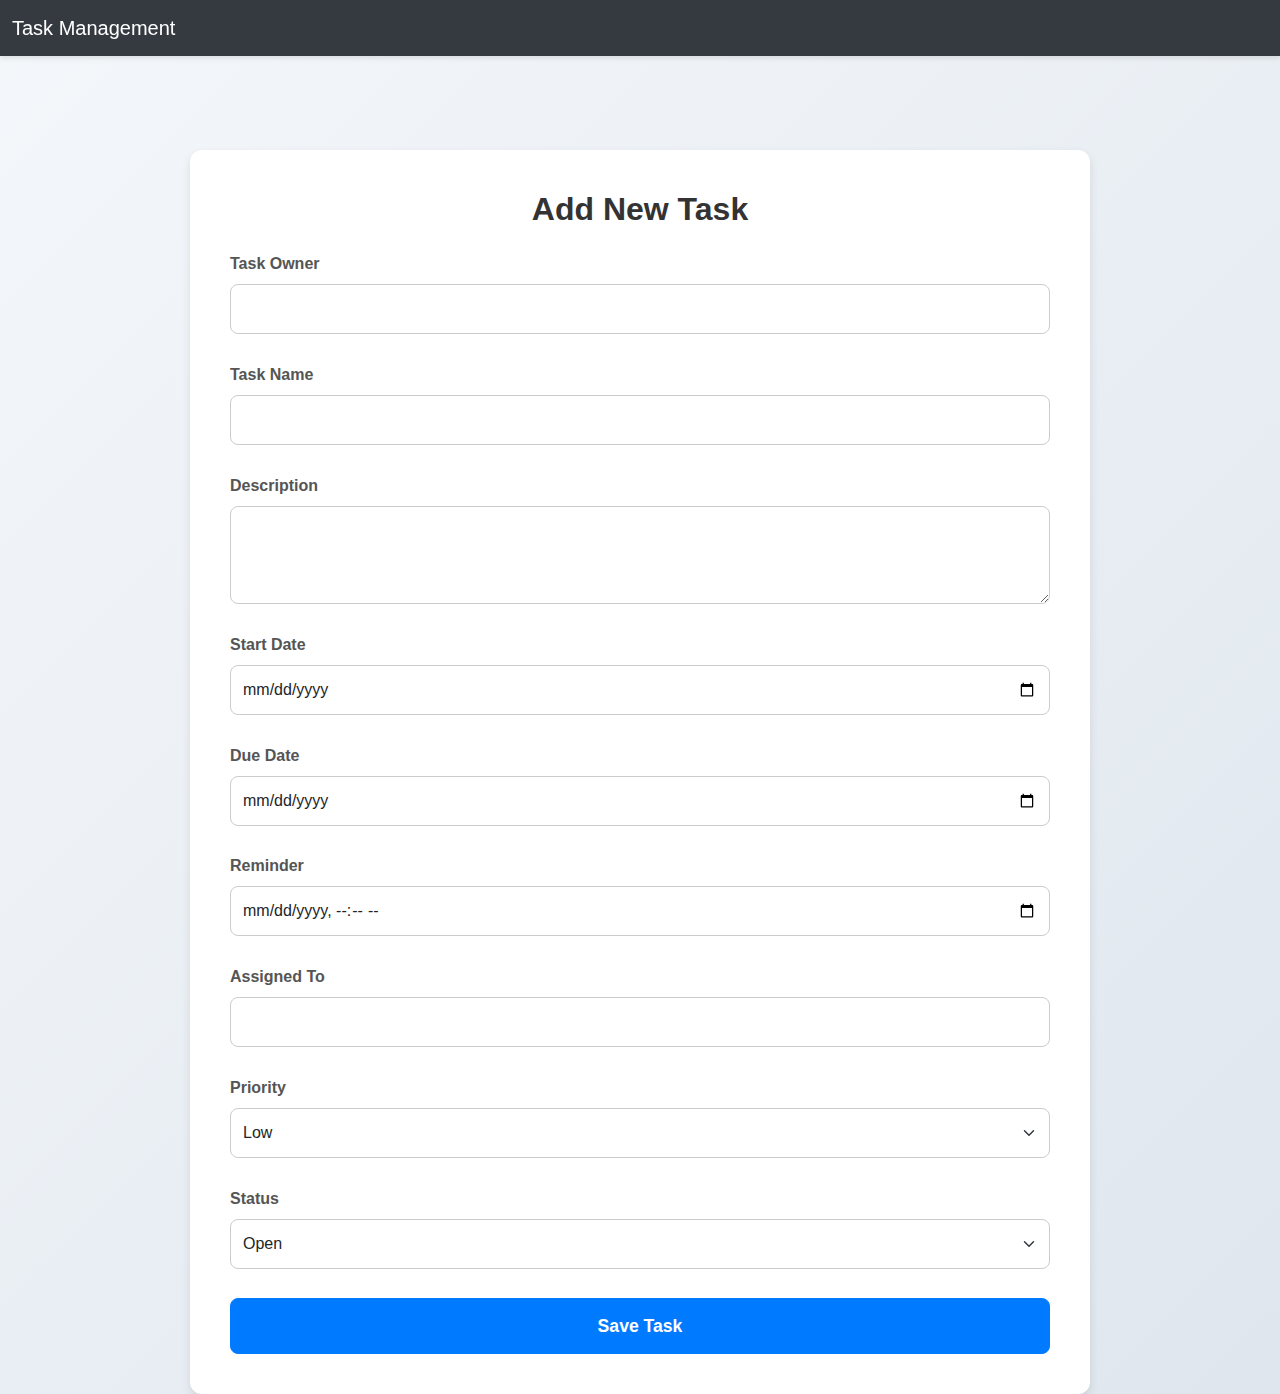
<file: demoadd.html>
<!DOCTYPE html>
<html lang="en">
<head>
  <meta charset="UTF-8">
  <meta name="viewport" content="width=device-width, initial-scale=1.0">
  <title>Add Task</title>
  <link href="https://cdn.jsdelivr.net/npm/bootstrap@5.3.0-alpha1/dist/css/bootstrap.min.css" rel="stylesheet">
  <link rel="stylesheet" href="../CSS/add-task.css"> <!-- External CSS -->
  <style>

#successAlert {
  position: fixed;
  top: 50px;
  left: 50%;
  transform: translateX(-50%); /* Centers the element horizontally */
  z-index: 1050; /* Ensure it stays on top */
  transition: opacity 0.5s ease-out;
}


  </style>
</head>
<body>

  <!-- Fixed Navbar -->
  <nav class="navbar navbar-expand-lg navbar-dark bg-dark fixed-top">
    <div class="container-fluid">
      <a class="navbar-brand" href="index.html">Task Management</a>
    </div>
  </nav>


  <!-- Form Container -->
  <div class="container form-container" style="margin-top: 80px;"> <!-- Added margin-top for space -->
    <h2 class="mb-4 text-center">Add New Task</h2>
    <!-- Stylish success alert -->
<!-- Stylish success alert -->
    <div id="successAlert" class="alert alert-success alert-dismissible fade show" role="alert" style="display: none;">
      <strong>Success!</strong> Task has been added successfully.
      <button type="button" class="btn-close" data-bs-dismiss="alert" aria-label="Close"></button>
    </div>


    
    <form id="taskForm">
      <div class="form-section">
        <label for="taskOwner" class="form-label">Task Owner</label>
        <input type="text" class="form-control" id="taskOwner" required>
      </div>
      
      <div class="form-section">
        <label for="taskName" class="form-label">Task Name</label>
        <input type="text" class="form-control" id="taskName" required>
      </div>
      
      <div class="form-section">
        <label for="taskDescription" class="form-label">Description</label>
        <textarea class="form-control" id="taskDescription" rows="3" required></textarea>
      </div>
      
      <div class="form-section">
        <label for="taskStartDate" class="form-label">Start Date</label>
        <input type="date" class="form-control" id="taskStartDate" required>
      </div>
      
      <div class="form-section">
        <label for="taskDueDate" class="form-label">Due Date</label>
        <input type="date" class="form-control" id="taskDueDate" required>
      </div>
      
      <div class="form-section">
        <label for="taskReminder" class="form-label">Reminder</label>
        <input type="datetime-local" id="taskReminder" class="form-control" required>
      </div>
  
      <div class="form-section">
        <label for="taskAssignedTo" class="form-label">Assigned To</label>
        <input type="text" class="form-control" id="taskAssignedTo" required>
      </div>
      
      <div class="form-section">
        <label for="taskPriority" class="form-label">Priority</label>
        <select class="form-select" id="taskPriority" required>
          <option value="Low">Low</option>
          <option value="Medium">Medium</option>
          <option value="High">High</option>
        </select>
      </div>
      
      <div class="form-section">
        <label for="taskStatus" class="form-label">Status</label>
        <select class="form-select" id="taskStatus" required>
          <option value="Open">Open</option>
          <option value="In Progress">In Progress</option>
          <option value="Completed">Completed</option>
        </select>
      </div>
      <!-- <div id="successMessage" class="alert alert-success" style="display:none;">
        Task successfully saved!
      </div> -->
      
      <div class="text-center mt-4">
        <button type="submit" class="btn btn-primary">Save Task</button>
      </div>
    </form>
  </div>

  <script src="https://cdn.jsdelivr.net/npm/bootstrap@5.3.0-alpha1/dist/js/bootstrap.bundle.min.js"></script>
  <script src="../SCRIPTS/new.js"></script> <!-- Your script handling tasks -->
  <!-- Your script handling tasks -->
</body>
</html>
</file>
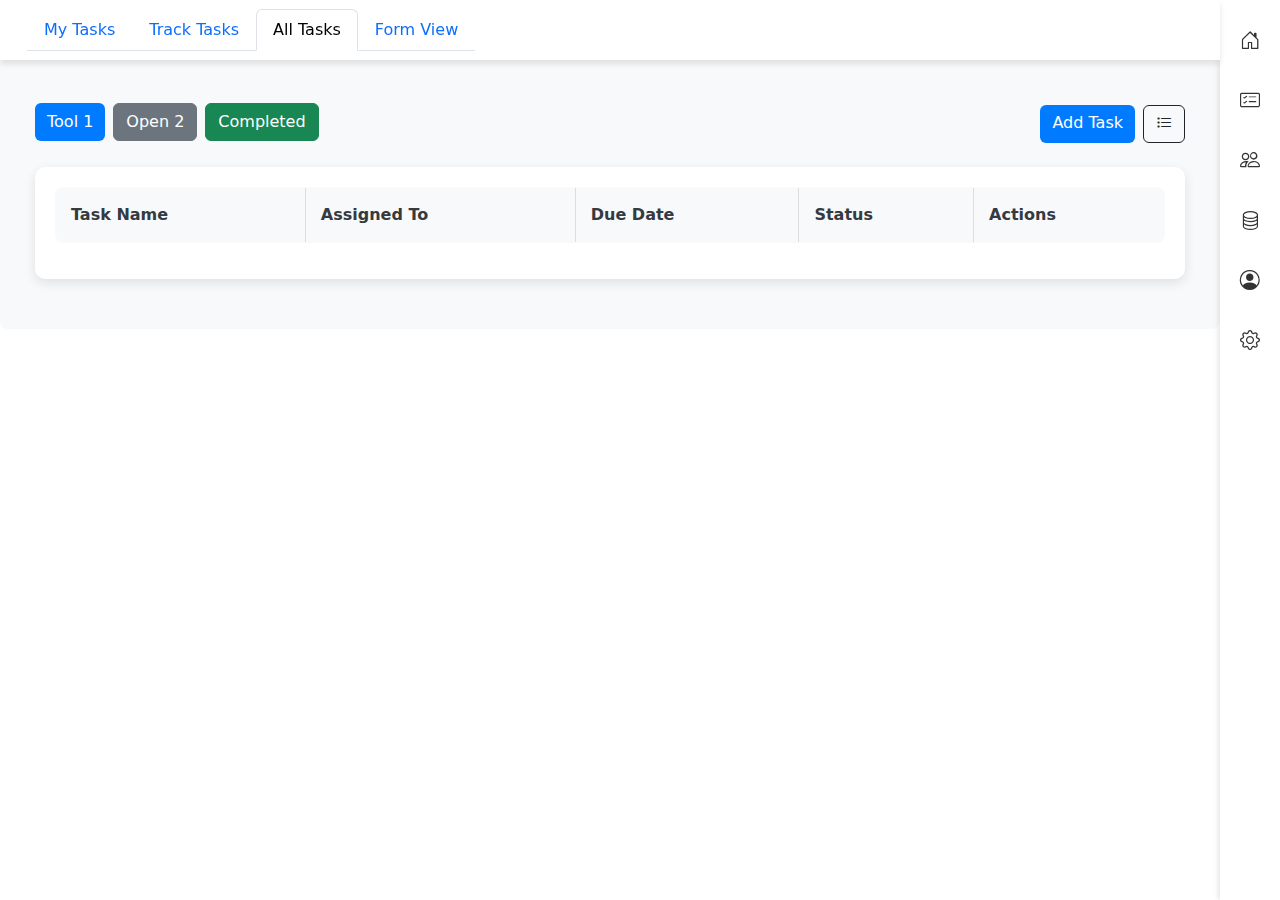
<file: PAGES/dashboard.html>
<!DOCTYPE html>
<html lang="en">

<head>
    <meta charset="UTF-8">
    <meta name="viewport" content="width=device-width, initial-scale=1.0">
    <title>Task Management System</title>
    <!-- Bootstrap CSS -->
    <link href="https://cdn.jsdelivr.net/npm/bootstrap@5.3.0-alpha1/dist/css/bootstrap.min.css" rel="stylesheet">
    <!-- FontAwesome for icons -->
    <link href="https://cdnjs.cloudflare.com/ajax/libs/font-awesome/4.7.0/css/font-awesome.min.css" rel="stylesheet">
    <!-- External CSS -->
    <!-- <link href="../CSS/style.css" rel="stylesheet"> -->
    <link href="../CSS/style.css" rel="stylesheet">
    <link rel="stylesheet" href="https://cdn.jsdelivr.net/npm/bootstrap-icons/font/bootstrap-icons.css">


    
</head>

<body>

    <!-- Navbar -->
    <nav class="navbar navbar-expand-lg navbar-light">
        <div class="container-fluid">
            <ul class="nav nav-tabs">
                <li class="nav-item"><a class="nav-link" href="#">My Tasks</a></li>
                <li class="nav-item"><a class="nav-link" href="#">Track Tasks</a></li>
                <li class="nav-item"><a class="nav-link active" href="#">All Tasks</a></li>
                <li class="nav-item"><a class="nav-link" href="#">Form View</a></li>
            </ul>
        </div>
    </nav>

   
    <div class="sidebar">
        <a href="../index.html"><i class="bi bi-house-door"></i></a>
        <a href="#"><i class="bi bi-card-checklist"></i></a>
        <a href="#"><i class="bi bi-people"></i></a>
        <a href="#"><i class="bi bi-database"></i></a>
        <a href="#"><i class="bi bi-person-circle"></i></a>
        <a href="#"><i class="bi bi-gear"></i></a>
    </div>


    <!-- Main Content -->
    <div class="container-fluid main-content">
        <!-- Content Section -->
        <div class="content">
            <!-- Flex container for Left Side and Right Side (Buttons) -->
            <div class="d-flex justify-content-between align-items-center">

                <div class="d-flex gap-2">
                    <button class="btn btn-primary">Tool 1</button>
                    <button class="btn btn-secondary">Open 2</button>
                    <button class="btn btn-success">Completed</button>
                </div>


                <div class="d-flex gap-2">
                    <!-- Add Task Button -->
                    <a href="demo-add-task.html" class="btn btn-primary mt-1">Add Task</a>

                    <!-- Task List Button with Icon -->
                    <button class="btn btn-icon btn-outline-dark mt-1">
                        <i class="bi bi-list-task"></i> <!-- Improved icon for Task List -->
                    </button>
                </div>

            </div>




            <!-- Task Management Table -->
        

            <!-- <div class="task-box mt-4">
                <div class="table-responsive">
                    <table class="table table-bordered">
                        <thead class="thead-dark">
                            <tr>
                                <th>Task Details</th>
                                <th>Assigned To</th>
                                <th>Actions</th> 
                            </tr>
                        </thead>
                        <tbody id="taskTableBody">
                           
                            <tr>
                               
                                <td>
                                  <div class="task-details">
                                    <input type="checkbox" class="task-checkbox me-3">
                                    <img src="../ASSESTS/profile.png" alt="Profile" class="task-profile-img">
                                    <div>
                                      <h6 class="task-name mb-0">Sample Default Task</h6>
                                      <span class="task-assignee">Unassigned</span>
                                    </div>
                                    <div class="task-time">
                                      <span>Today</span>
                                    </div>
                                  </div>
                                </td>
                                
                               
                                <td class="text-center">
                                  <img src="../ASSESTS/profile.png" alt="Assigned to Default" class="rounded-circle task-profile-img">
                                </td>
                                
                               
                                <td class="text-center">
                                  <div class="task-actions">
                                    <button class="btn btn-warning btn-sm edit-btn">Edit</button>
                                    <button class="btn btn-info btn-sm view-btn">View</button>
                                    <button class="btn btn-danger btn-sm delete-btn">Delete</button>
                                  </div>
                                </td>
                              </tr>
                              
                              
                        </tbody>
                    </table>    
                </div>
            </div> -->

            <div class="task-box mt-4">
                <div class="table-responsive">
                    <table class="table table-bordered">
                        <!-- <thead class="thead-dark">
                            <tr>
                                <th>Task Details</th>
                                <th>Status</th>
                                <th>Due Date</th>
                                <th>Assigned To</th>
                                <th>Actions</th> 
                            </tr>
                        </thead>
                        <tbody id="taskTableBody"></tbody> -->
                        <thead>
                            <tr>
                              <th>Task Name</th>
                              <th>Assigned To</th>
                              <th>Due Date</th>
                              <th>Status</th>
                              <th>Actions</th>
                            </tr>
                          </thead>
                          <tbody id="taskTableBody">
                            <!-- Tasks will be dynamically added here -->
                          </tbody>

                    </table>    
                </div>
            </div>
            
            
            
            

                <!--  -->
            

                <!-- Edit Task Modal -->



                <!-- Edit Task Modal -->
                <!-- Edit Task Modal -->
<div class="modal fade" id="editTaskModal" tabindex="-1" aria-labelledby="editTaskModalLabel" aria-hidden="true">
    <div class="modal-dialog">
      <div class="modal-content">
        <div class="modal-header">
          <h5 class="modal-title" id="editTaskModalLabel">Edit Task</h5>
          <button type="button" class="btn-close" data-bs-dismiss="modal" aria-label="Close"></button>
        </div>
        <div class="modal-body">
          <form id="editTaskForm">
            <div class="mb-3">
              <label for="editTaskOwner" class="form-label">Owner</label>
              <input type="text" class="form-control" id="editTaskOwner">
            </div>
            <div class="mb-3">
              <label for="editTaskName" class="form-label">Task Name</label>
              <input type="text" class="form-control" id="editTaskName">
            </div>
            <div class="mb-3">
              <label for="editTaskDescription" class="form-label">Description</label>
              <input type="text" class="form-control" id="editTaskDescription">
            </div>
            <div class="mb-3">
              <label for="editTaskStartDate" class="form-label">Start Date</label>
              <input type="date" class="form-control" id="editTaskStartDate">
            </div>
            <div class="mb-3">
              <label for="editTaskDueDate" class="form-label">Due Date</label>
              <input type="date" class="form-control" id="editTaskDueDate">
            </div>
            <div class="mb-3">
              <label for="editTaskReminder" class="form-label">Reminder</label>
              <input type="datetime-local" class="form-control" id="editTaskReminder">
            </div>
            <div class="mb-3">
              <label for="editTaskAssignedTo" class="form-label">Assigned To</label>
              <input type="text" class="form-control" id="editTaskAssignedTo">
            </div>
            <div class="mb-3">
              <label for="editTaskPriority" class="form-label">Priority</label>
              <select class="form-control" id="editTaskPriority">
                <option value="low">Low</option>
                <option value="medium">Medium</option>
                <option value="high">High</option>
              </select>
            </div>
            <div class="mb-3">
              <label for="editTaskStatus" class="form-label">Status</label>
              <select class="form-control" id="editTaskStatus">
                <option value="Open">Open</option>
                <option value="In Progress">In Progress</option>
                <option value="Completed">Completed</option>
              </select>
            </div>
          </form>
        </div>
        <div class="modal-footer">
          <button type="button" class="btn btn-secondary" data-bs-dismiss="modal">Close</button>
          <button type="button" class="btn btn-primary" id="saveEditTaskBtn">Save Changes</button>
        </div>
      </div>
    </div>
  </div>
  
                
                
<!-- <div class="modal fade" id="editTaskModal" tabindex="-1" aria-labelledby="editTaskModalLabel" aria-hidden="true">
    <div class="modal-dialog">
        <div class="modal-content">
            <div class="modal-header">
                <h5 class="modal-title" id="editTaskModalLabel">Edit Task</h5>
                <button type="button" class="btn-close" data-bs-dismiss="modal" aria-label="Close"></button>
            </div>
            <div class="modal-body">
                <form id="editTaskForm">
                    <div class="mb-3">
                        <label for="editTaskOwner" class="form-label">Task Owner</label>
                        <input type="text" class="form-control" id="editTaskOwner" required>
                    </div>
                    <div class="mb-3">
                        <label for="editTaskName" class="form-label">Task Name</label>
                        <input type="text" class="form-control" id="editTaskName" required>
                    </div>
                    <div class="mb-3">
                        <label for="editTaskDescription" class="form-label">Description</label>
                        <textarea class="form-control" id="editTaskDescription" rows="3" required></textarea>
                    </div>
                    <div class="mb-3">
                        <label for="editTaskStartDate" class="form-label">Start Date</label>
                        <input type="date" class="form-control" id="editTaskStartDate" required>
                    </div>
                    <div class="mb-3">
                        <label for="editTaskDueDate" class="form-label">Due Date</label>
                        <input type="date" class="form-control" id="editTaskDueDate" required>
                    </div>
                    <div class="mb-3">
                        <label for="editTaskReminder" class="form-label">Reminder</label>
                        <input type="datetime-local" class="form-control" id="editTaskReminder">
                    </div>
                    <div class="mb-3">
                        <label for="editTaskAssignedTo" class="form-label">Assigned To</label>
                        <input type="text" class="form-control" id="editTaskAssignedTo" required>
                    </div>
                    <div class="mb-3">
                        <label for="editTaskPriority" class="form-label">Priority</label>
                        <select class="form-select" id="editTaskPriority" required>
                            <option value="Low">Low</option>
                            <option value="Medium">Medium</option>
                            <option value="High">High</option>
                        </select>
                    </div>
                    <div class="mb-3">
                        <label for="editTaskStatus" class="form-label">Status</label>
                        <select class="form-select" id="editTaskStatus" required>
                            <option value="Open">Open</option>
                            <option value="In Progress">In Progress</option>
                            <option value="Completed">Completed</option>
                        </select>
                    </div>
                </form>
            </div>
            <div class="modal-footer">
                <button type="button" class="btn btn-secondary" data-bs-dismiss="modal">Close</button>
                <button type="button" id="saveEditTaskBtn" class="btn btn-primary">Save Changes</button>
            </div>
        </div>
    </div>
</div> -->

  <!-- model for  view  -->

  <!-- Modal for Viewing Task Details -->
<div class="modal fade" id="viewTaskModal" tabindex="-1" aria-labelledby="viewTaskModalLabel" aria-hidden="true">
  <div class="modal-dialog modal-lg">
    <div class="modal-content">
      <div class="modal-header">
        <h5 class="modal-title" id="viewTaskModalLabel">Task Details</h5>
        <button type="button" class="btn-close" data-bs-dismiss="modal" aria-label="Close"></button>
      </div>
      <div class="modal-body">
        <div class="task-details">
          <p><strong>Task Name:</strong> <span id="viewTaskName"></span></p>
          <p><strong>Description:</strong> <span id="viewTaskDescription"></span></p>
          <p><strong>Start Date:</strong> <span id="viewTaskStartDate"></span></p>
          <p><strong>Due Date:</strong> <span id="viewTaskDueDate"></span></p>
          <p><strong>Reminder:</strong> <span id="viewTaskReminder"></span></p>
          <p><strong>Assigned To:</strong> <span id="viewTaskAssignedTo"></span></p>
          <p><strong>Priority:</strong> <span id="viewTaskPriority"></span></p>
          <p><strong>Status:</strong> <span id="viewTaskStatus"></span></p>
        </div>
      </div>
      <div class="modal-footer">
        <button type="button" class="btn btn-secondary" data-bs-dismiss="modal">Close</button>
      </div>
    </div>
  </div>
</div>

                
                
                
                
            
            
            


        </div>
    </div>

    <!-- Bootstrap JS and dependencies -->
    <script src="https://cdn.jsdelivr.net/npm/bootstrap@5.3.0-alpha1/dist/js/bootstrap.bundle.min.js"></script>
 
   <!-- <script src="../SCRIPTS/demo.js"></script> -->

   <script src="../SCRIPTS/new.js"></script>


    
</body>

</html>
</file>
<file: CSS/add-task.css>
/* Global Styling */
body {
  font-family: 'Arial', sans-serif;
  background: linear-gradient(135deg, #f4f7fa, #dfe6ee);
  min-height: 100vh;
  display: flex;
  flex-direction: column;
  align-items: center;
  padding-top: 70px; /* Adjust for fixed navbar */
}

/* Fixed Navbar */
.navbar {
  background-color: #343a40 !important;
  width: 100%;
  box-shadow: 0px 2px 5px rgba(0, 0, 0, 0.1);
}

/* Form Container */
.form-container {
  background: #ffffff;
  border-radius: 12px;
  padding: 40px; /* More padding for better spacing */
  max-width: 900px; /* Increased width */
  width: 100%;
  box-shadow: 0px 4px 10px rgba(0, 0, 0, 0.1);
  transition: all 0.3s ease-in-out;
  margin-top: 20px;
}

.form-container:hover {
  box-shadow: 0px 6px 15px rgba(0, 0, 0, 0.15);
}

/* Form Elements */
h2 {
  text-align: center;
  font-weight: bold;
  color: #333;
  margin-bottom: 25px;
}

.form-section {
  margin-bottom: 1.8rem; /* Slightly increased spacing */
}

label {
  font-weight: 600;
  color: #555;
}

.form-control, .form-select {
  border-radius: 8px;
  border: 1px solid #ccc;
  transition: all 0.3s ease-in-out;
  padding: 12px; /* Increased padding for better usability */
}

.form-control:focus, .form-select:focus {
  border-color: #007bff;
  box-shadow: 0 0 6px rgba(0, 123, 255, 0.2);
}

/* Button Styling */
.btn-primary {
  background-color: #007bff;
  border-color: #007bff;
  padding: 14px 24px; /* Bigger button */
  border-radius: 8px;
  font-weight: 600;
  width: 100%;
  font-size: 1.1rem;
  transition: all 0.3s ease-in-out;
}

.btn-primary:hover {
  background-color: #0056b3;
  border-color: #004da1;
}
</file>
<file: CSS/style.css>
/* Navbar styles */
.navbar {
  position: fixed;
  top: 0;
  left: 0;
  width: calc(100% - 60px);
  height: 60px;
  z-index: 1000;
  background: #fff;
  box-shadow: 0 4px 6px rgba(0, 0, 0, 0.1);
  padding: 10px 15px;
}

/* Main content padding to avoid overlap with navbar */
.main-content {
  margin-top: 56px; /* Navbar height */
  width: calc(100% - 60px); /* Subtract the width of the sidebar */
  margin-left: 0; /* Ensure no left margin */
  padding-right: 15px; /* Right padding */
  padding-left: 15px; /* Left padding */
  padding-bottom: 30px; /* Ensure bottom padding */
  padding-top: 25px; /* Slight top padding */
  background-color: #f8f9fa; /* Light background for the main content */
  border-radius: 8px; /* Rounded corners for the content */
 
}

/* Right sidebar styles */
.sidebar {
  width: 60px;
  height: 100vh;
  position: fixed;
  top: 0;
  right: 0;
  background: #ffffff;
  box-shadow: -2px 0 5px rgba(0, 0, 0, 0.1);
  display: flex;
  flex-direction: column;
  align-items: center;
  padding-top: 10px;
}
.sidebar a {
  text-decoration: none;
  color: #333;
  font-size: 20px;
  margin: 15px 0;
  display: flex;
  justify-content: center;
  align-items: center;
  width: 100%;
}
.sidebar a:hover {
  color: #007bff;
}

/* Content inside the main section */
.content {
  padding: 20px; /* Slightly increased padding for more space */
  background-color: #f8f9fa;
  border-radius: 10px;
  height: auto;
}

/* Horizontal line style */
.line-horizontal {
  border-top: 2px solid #343a40;
  width: 50%;
  margin-right: 10px;
  margin-top: 10px;
}

/* Vertical line style */
.line-vertical {
  border-left: 2px solid #343a40;
  height: 40px;
  margin-top: 10px;
}

/* Flexbox container for arranging lines */
.line-container {
  display: flex;
  align-items: center;
}

/* Task Management Table Styles */
.task-box {
  margin-top: 20px;
  background-color: #fff;
  border-radius: 10px;
  max-height: 500px; /* Set a max height */
  overflow-y: auto; /* Enable vertical scroll only if needed */
  padding: 20px; /* Padding inside the task box */
  box-shadow: 0 4px 12px rgba(0, 0, 0, 0.1); /* Soft shadow */
}

/* Table row styling */
.task-box td,
.task-box th {
  vertical-align: middle;
  padding: 18px; /* Slightly more padding in rows */
}

/* Aligning the table and content side by side */
.task-content-container {
  display: flex;
  justify-content: space-between;
}

/* Styling for the task management table */
.task-box .table {
  border: 1px solid #ddd;
  border-radius: 8px; /* Rounded corners for table */
  overflow: hidden;
  background-color: #fafafa; /* Light background for the table */
}

/* Styling for task details (checkbox, image, task name) */
.task-details {
  display: flex;
  align-items: center;
  gap: 15px; /* Adds space between elements */
  padding: 10px 0; /* Vertical padding for task details */
}

.task-details img {
  width: 50px; /* Adjust image size */
  height: 50px;
  border-radius: 50%;
  border: 2px solid #ddd; /* Subtle border around the profile image */
  transition: transform 0.3s ease; /* Smooth hover effect */
}

.task-details img:hover {
  transform: scale(1.1); /* Slight zoom effect */
}

.task-details input[type="checkbox"] {
  transform: scale(1.5); /* Enlarges the checkbox */
  margin-right: 10px;
}

.task-details .task-name {
  font-weight: 600;
  font-size: 1.2em; /* Slightly increased font size for task name */
  margin-bottom: 0;
}

.task-details .task-assignee {
  color: #6c757d;
  font-size: 1em; /* Slightly increase font size */
}

.task-details .task-time {
  color: #6c757d;
  font-size: 0.9em;
  margin-top: 5px;
  flex-grow: 1; /* Ensures the 'Today' label stays aligned */
  text-align: right; /* Aligns the 'Today' label to the right side */
}

/* Hover effect for task row */
.task-box tbody tr:hover {
  background-color: #f1f1f1;
  cursor: pointer;
}

.task-box tbody tr td {
  transition: background-color 0.3s ease;
}

.task-box tbody tr td:hover {
  background-color: #f1f1f1;
}

/* Button styles */
.btn-custom {
  /* padding: 10px 10px; */
  border-radius: 5px;
  font-weight: bold;
  transition: background-color 0.3s ease;
  background-color: #007bff;
  color: white;
}

.btn-custom:hover {
  background-color: #0056b3;
  color: white;
}

.btn-primary {
  background-color: #007bff;
  border: none;
}

/* Additional styles */
.table th {
  background-color: #f8f9fa;
  color: #343a40;
  font-weight: 600;
  text-align: left;
  padding: 15px; /* More padding in header cells */
}



/* EDIT AND DELETE  CODE ---------------------------------------------- */
/* Hide edit and delete buttons by default--------------------------------------------- */
/* Initially hide edit & delete buttons */
/* Ensure task details column and actions column are aligned properly */
/* Task Details - Align properly */
/* Actions Column */
/* Actions Column */
.task-actions {
  display: flex;
  justify-content: center; /* Center the buttons horizontally */
  gap: 10px; /* Reduced gap to make space for one more button */
  align-items: center; /* Ensure buttons are aligned vertically */
  padding-left: 15px; /* Padding for spacing on the left */
  padding-right: 15px; /* Padding for spacing on the right */
}

/* Action Button Styles */
.task-actions button {
  padding: 8px 12px; /* Reduced padding for smaller buttons */
  border-radius: 5px; /* Reduced border radius */
  font-weight: bold;
  font-size: 13px; /* Slightly smaller font size */
  text-transform: uppercase; /* Uppercase text */
  border: none;
  cursor: pointer; /* Add pointer cursor for better UX */
  min-width: 90px; /* Reduced width slightly */
  box-shadow: 0 2px 4px rgba(0, 0, 0, 0.1); /* Smaller shadow for subtle effect */
}

/* Edit Button */
.edit-btn {
  background-color: #ffc107; /* Yellow */
  color: black;
}

/* Delete Button */
.delete-btn {
  background-color: #dc3545; /* Red */
  color: white;
}

/* Action Button Container */
.task-actions {
  /* Removed the left border */
  padding-left: 15px; /* Optional: Adds space on the left */
  padding-right: 15px; /* Optional: Adds space on the right */
}
/* Style for disabled buttons */


/* Responsive Styles: Adjustments for smaller screens */
@media (max-width: 768px) {
  .task-actions {
    flex-direction: column; /* Stack the buttons vertically on smaller screens */
    gap: 10px; /* Reduce gap on small screens */
  }

  .task-actions button {
    min-width: unset; /* Remove the minimum width for smaller buttons */
    width: 100%; /* Make buttons full width for mobile screens */
  }
}



/* Responsive adjustments */
@media (max-width: 768px) {
  .main-content {
    margin-left: 0; /* Remove sidebar margin on small screens */
    padding: 10px;
  }

  .sidenav {
    width: 0; /* Hide sidebar on small screens */
    padding-top: 0;
  }

  /* Show sidebar when toggle is clicked (use JavaScript to toggle this) */
  .sidenav.show {
    width: 250px; /* Adjust width when sidebar is open */
  }

  .main-content {
    margin-top: 70px; /* Adjust for smaller screen spacing */
  }
}
</file>
